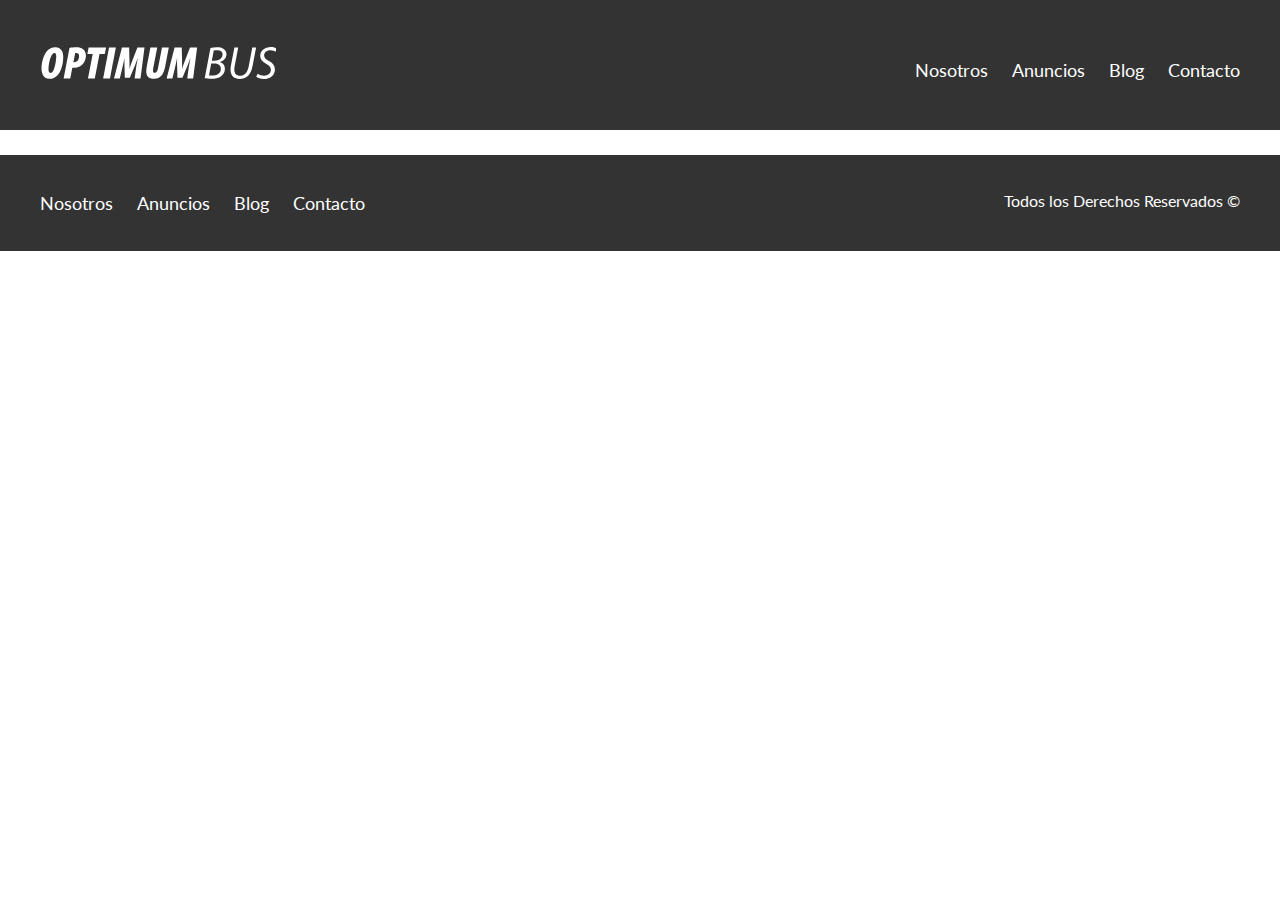
<file: anuncio.html>
<!DOCTYPE html>
<html lang="en">

<head>
    <meta charset="UTF-8">
    <meta name="viewport" content="width=device-width, initial-scale=1.0">
    <meta http-equiv="X-UA-Compatible" content="ie=edge">
    <title>Bienes Raices</title>
    <link href="https://fonts.googleapis.com/css?family=Lato:300,400,700,900&display=swap" rel="stylesheet">
    <link rel="stylesheet" href="css/normalize.css">
    <link rel="stylesheet" href="css/style.css">
</head>

<body>
    <header class="site-header">
        <div class="contenedor contenido-header">
            <div class="barra">
                <a href="/">
                    <img src="img/logo.svg" alt="logo">
                </a>
                <nav class="navegacion">
                    <a href="nosotros.html">Nosotros</a>
                    <a href="anuncios.html">Anuncios</a>
                    <a href="blog.html">Blog</a>
                    <a href="contacto.html">Contacto</a>
                </nav>
            </div>

        </div>
        <!----contenedor-->
    </header>

    <h1 class=""></h1>








    <footer class="site-footer seccion">
        <div class="contenedor contenedor-footer">
            <nav class="navegacion">
                <a href="nosotros">Nosotros</a>
                <a href="anuncios.html">Anuncios</a>
                <a href="blog.html">Blog</a>
                <a href="contacto">Contacto</a>
            </nav>
            <p class="copyright">Todos los Derechos Reservados &copy;</p>
        </div>
    </footer>
</body>

</html>
</file>
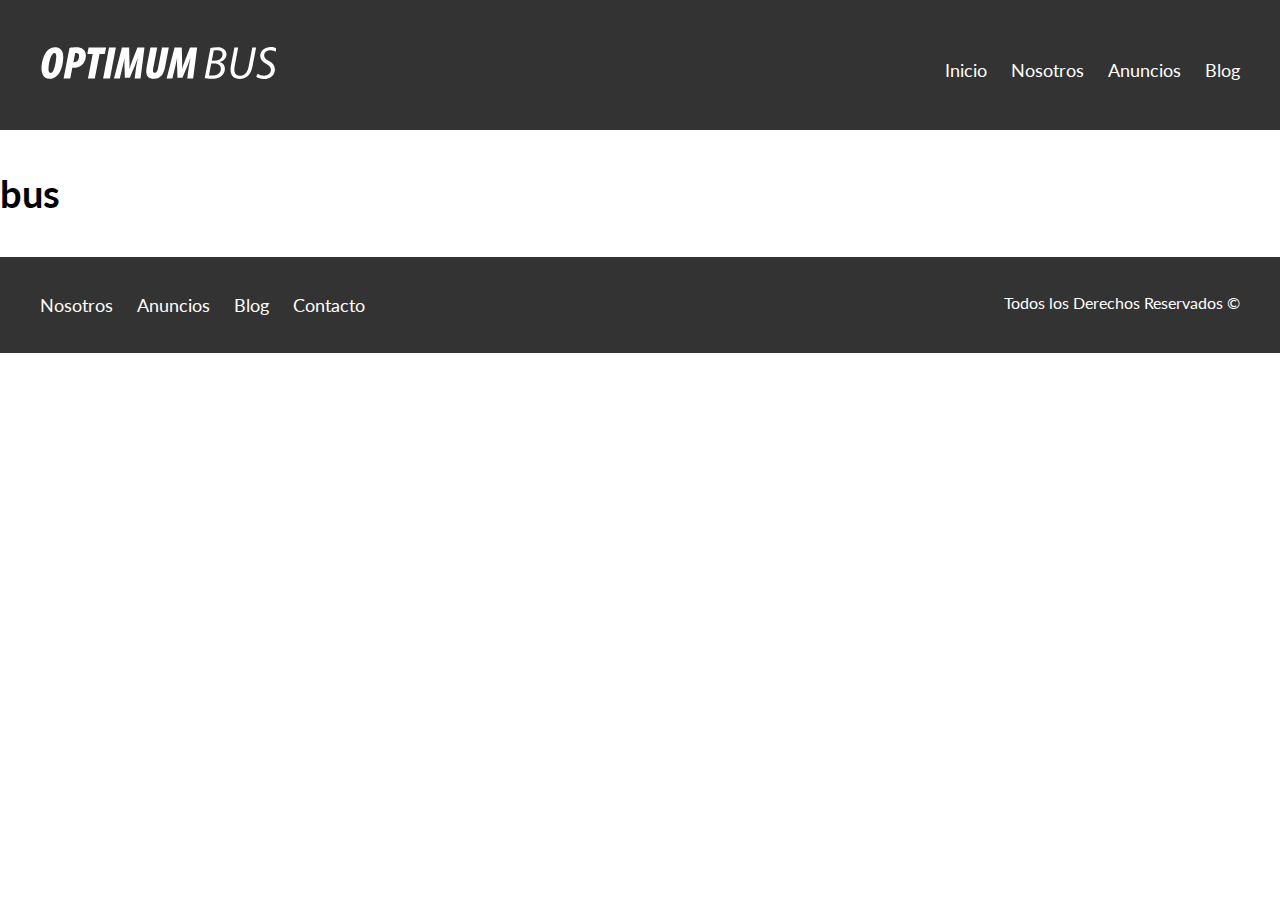
<file: anuncios.html>
<!DOCTYPE html>
<html lang="en">

<head>
    <meta charset="UTF-8">
    <meta name="viewport" content="width=device-width, initial-scale=1.0">
    <meta http-equiv="X-UA-Compatible" content="ie=edge">
    <title>Bienes Raices</title>
    <link href="https://fonts.googleapis.com/css?family=Lato:300,400,700,900&display=swap" rel="stylesheet">
    <link rel="stylesheet" href="css/normalize.css">
    <link rel="stylesheet" href="css/style.css">
</head>

<body>
    <header class="site-header">
        <div class="contenedor contenido-header">
            <div class="barra">
                    <a href="index.html">
                    <img src="img/logo.svg" alt="logo">
                </a>
                <nav class="navegacion">
                    <a href="index.html">Inicio</a>
                    <a href="nosotros.html">Nosotros</a>
                    <a href="anuncios.html">Anuncios</a>
                    <a href="blog.html">Blog</a>
                </nav>
            </div>

        </div>
        <!----contenedor-->
    </header>

    <main>

    </main>
    <section>
        <h1>bus</h1>
    </section>

    <!--contenido anuncio-->

    <!--Anuncios-->


    <!--contenido anuncio-->

    <!--Anuncio-->


    <!--contenido anuncio-->
    <!--Anuncio-->



    <footer class="site-footer seccion">
        <div class="contenedor contenedor-footer">
            <nav class="navegacion">
                <a href="nosotros">Nosotros</a>
                <a href="anuncios.html">Anuncios</a>
                <a href="blog.html">Blog</a>
                <a href="contacto">Contacto</a>
            </nav>
            <p class="copyright">Todos los Derechos Reservados &copy;</p>
        </div>
    </footer>
</body>

</html>
</file>
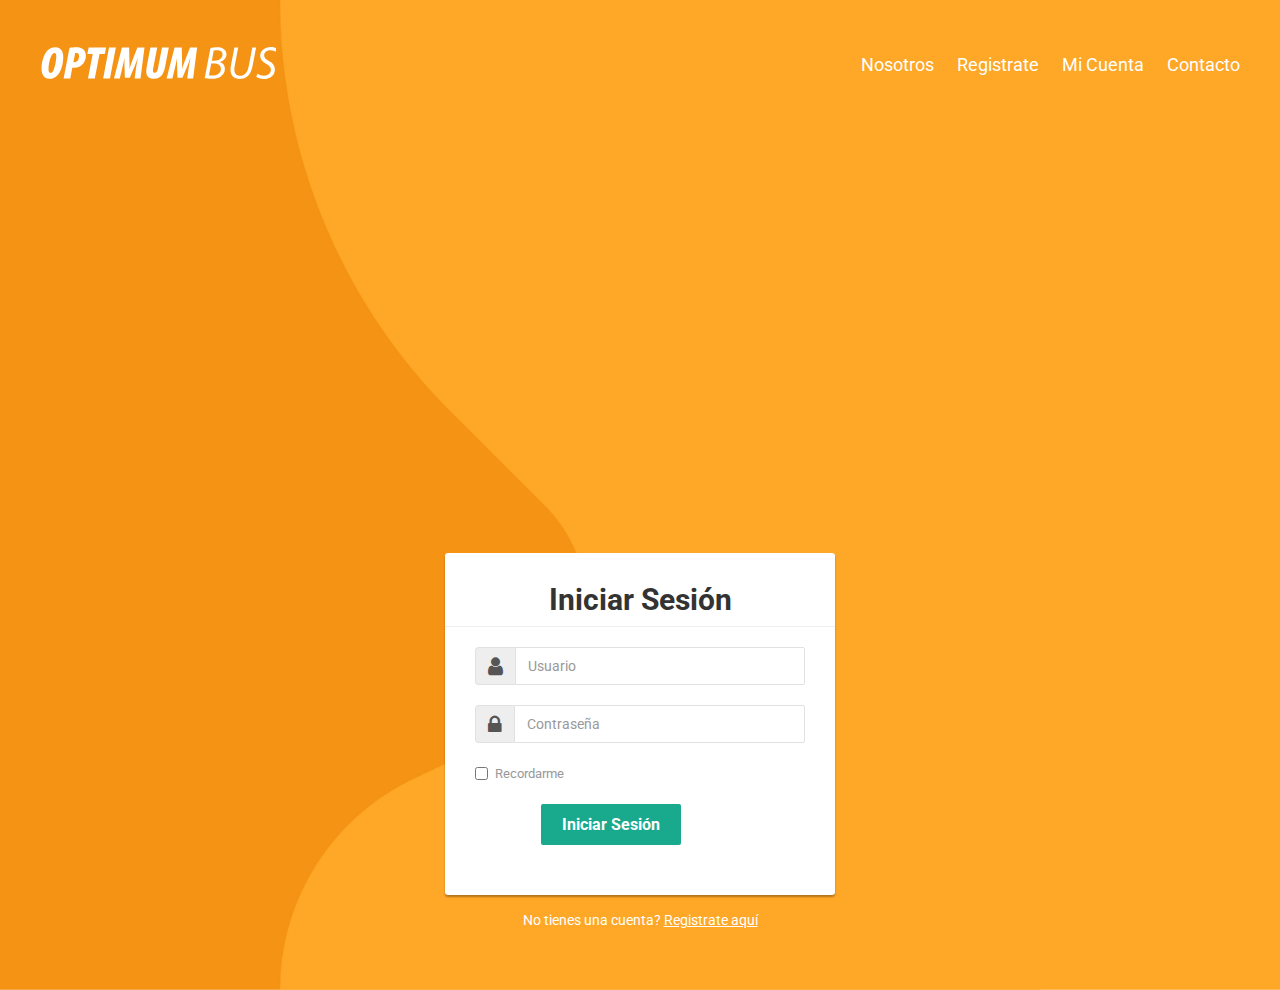
<file: login.html>
<!DOCTYPE html>
<html lang="es">

<head>
	<meta charset="utf-8">
	<meta http-equiv="X-UA-Compatible" content="IE=edge">
	<meta name="viewport" content="width=device-width, initial-scale=1">
	<link href="https://fonts.googleapis.com/css?family=Roboto:400,700" rel="stylesheet">
	<title>Formulario de Log In con Iconos</title>
	<link rel="stylesheet" href="https://maxcdn.bootstrapcdn.com/bootstrap/3.3.7/css/bootstrap.min.css">
	<link rel="stylesheet" href="https://maxcdn.bootstrapcdn.com/font-awesome/4.7.0/css/font-awesome.min.css">
	<script src="https://ajax.googleapis.com/ajax/libs/jquery/1.12.4/jquery.min.js"></script>
	<script src="https://maxcdn.bootstrapcdn.com/bootstrap/3.3.7/js/bootstrap.min.js"></script>
	<link rel="stylesheet" href="login.css">
	<link rel="stylesheet" href="/css/style.css">

	<link href="https://fonts.googleapis.com/css?family=Lato:300,400,700,900&display=swap" rel="stylesheet">
    <link rel="stylesheet" href="css/normalize.css">
    <link rel="stylesheet" href="css/style.css">
    <link rel="stylesheet" href="https://maxcdn.bootstrapcdn.com/bootstrap/3.3.7/css/bootstrap.min.css">
    <link rel="stylesheet" href="https://maxcdn.bootstrapcdn.com/font-awesome/4.7.0/css/font-awesome.min.css">
    <script src="https://ajax.googleapis.com/ajax/libs/jquery/1.12.4/jquery.min.js"></script>
    <script src="https://maxcdn.bootstrapcdn.com/bootstrap/3.3.7/js/bootstrap.min.js"></script>
    <link rel="stylesheet" href="https://maxcdn.bootstrapcdn.com/bootstrap/3.3.7/css/bootstrap.min.css">
    <link rel="stylesheet" href="https://maxcdn.bootstrapcdn.com/font-awesome/4.7.0/css/font-awesome.min.css">
    <script src="https://ajax.googleapis.com/ajax/libs/jquery/1.12.4/jquery.min.js"></script>
    <script src="https://maxcdn.bootstrapcdn.com/bootstrap/3.3.7/js/bootstrap.min.js"></script>
    <link rel="stylesheet" href="register.css">
	<link rel="stylesheet" href="login.html">
	<link rel="stylesheet" href="register.html">

	

</head>

<body>
	<header class="site-header inicio">
        <div class="contenedor contenido-header">
            <div class="barra">
                <a href="/">
                <img src="img/logo.svg" alt="logo">
                </a>
                <nav class="navegacion">
                    <a href="nosotros.html">Nosotros</a>
                    <a href="register.html">Registrate</a>
                    <a href="micuenta.html">Mi Cuenta</a>
                    <a href="contacto.html">Contacto</a>
                </nav>
            </div>
			<div class="login-form">
				<form action="validarUsuario.php" method="post">
					<h2>Iniciar Sesión</h2>
					<hr>
					<div class="form-group">
						<div class="input-group">
							<span class="input-group-addon"><i class="fa fa-user"></i></span>
							<input type="text" class="form-control" name="nombre" placeholder="Usuario"
								required="required">
						</div>
					</div>
					<div class="form-group">
						<div class="input-group">
							<span class="input-group-addon"><i class="fa fa-lock"></i></span>
							<input type="text" class="form-control" name="password" placeholder="Contraseña"
								required="required">
						</div>
					</div>
					<div class="form-group">
						<label class="checkbox-inline"><input type="checkbox"> Recordarme </label>
					</div>
					<div class="form-group">
						<button type="submit" class="btn btn-primary btn-lg" name="btnSubmit">Iniciar Sesión</button>
					</div>
				</form>
				<div class="text-center">No tienes una cuenta? <a href="register.html">Registrate aquí</a></div>
			</div>
		</div>

</body>

</html>
</file>
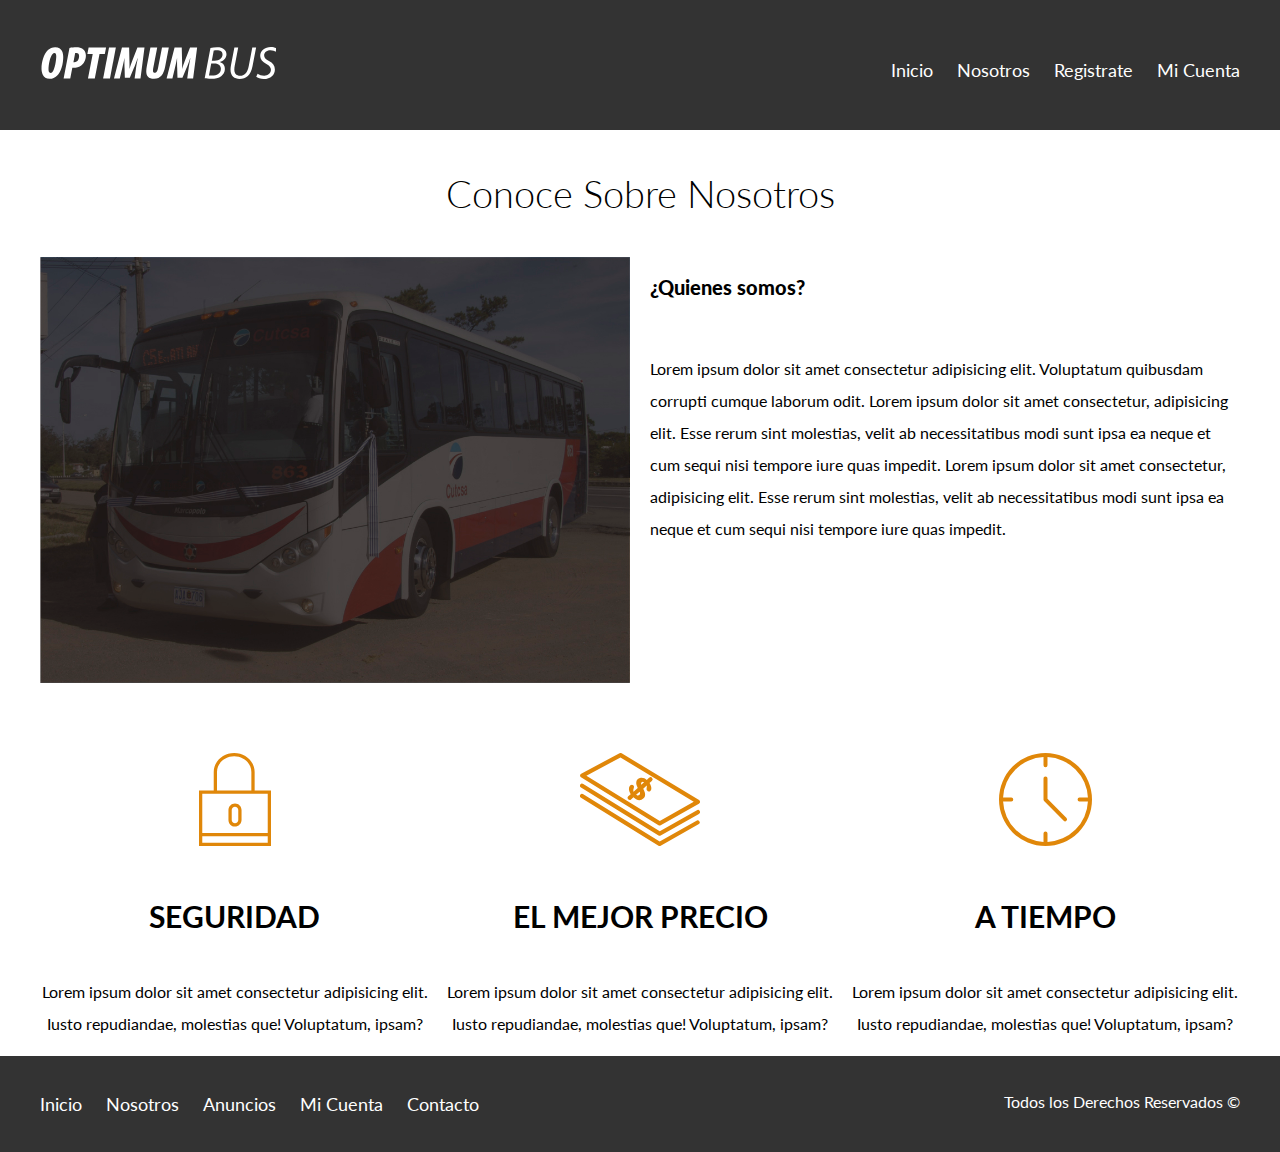
<file: nosotros.html>
<!DOCTYPE html>
<html lang="en">

<head>
    <meta charset="UTF-8">
    <meta name="viewport" content="width=device-width, initial-scale=1.0">
    <meta http-equiv="X-UA-Compatible" content="ie=edge">
    <title>Nosotros</title>
    <link href="https://fonts.googleapis.com/css?family=Lato:300,400,700,900&display=swap" rel="stylesheet">
    <link rel="stylesheet" href="css/normalize.css">
    <link rel="stylesheet" href="css/style.css">
</head>

<body>
    <header class="site-header">
        <div class="contenedor contenido-header">
            <div class="barra">
                    <a href="index.html">
                    <img src="img/logo.svg" alt="logo">
                </a>
                <nav class="navegacion">
                    <a href="index.html">Inicio</a>
                    <a href="nosotros.html">Nosotros</a>
                    <a href="register.html">Registrate</a>
                    <a href="micuenta.html">Mi Cuenta</a>
                </nav>
            </div>

        </div>
        <!----contenedor-->
    </header>
    <main class="contenedor">
        <h1 class="fw-300 centrar-texto">Conoce Sobre Nosotros</h1>
        <div class="contenido-nosotros">
            <div class="imagen">
                <img src="img/nosotros.jpg" alt="imagen sobre nosotros">
            </div>
            <div class="texto-nosotros">
                <blockquote>¿Quienes somos?</blockquote>
                <p> Lorem ipsum dolor sit amet consectetur adipisicing elit.
                    Voluptatum quibusdam corrupti cumque laborum odit.
                    Lorem ipsum dolor sit amet consectetur, adipisicing elit.
                    Esse rerum sint molestias, velit ab necessitatibus modi sunt
                    ipsa ea neque et cum sequi nisi tempore iure quas impedit.
                    Lorem ipsum dolor sit amet consectetur, adipisicing elit.
                    Esse rerum sint molestias, velit ab necessitatibus modi sunt
                    ipsa ea neque et cum sequi nisi tempore iure quas impedit.
                </p>
            </div>
        </div>

    </main>

    <section class="contenedor seccion">
    
    
            <div class="iconos-nosotros">
                <div class="icono">
                    <img src="img/icono1.svg" alt="icono seguridad">
                    <h3>Seguridad</h3>
                    <p>Lorem ipsum dolor sit amet consectetur
                        adipisicing elit. Iusto repudiandae, molestias
                        que! Voluptatum, ipsam?</p>
                </div>
                <div class="icono">
                    <img src="img/icono2.svg" alt="icono precio">
                    <h3>El mejor Precio</h3>
                    <p>Lorem ipsum dolor sit amet consectetur
                        adipisicing elit. Iusto repudiandae, molestias
                        que! Voluptatum, ipsam?</p>
                </div>
                <div class="icono">
                    <img src="img/icono3.svg" alt="icono tiempo">
                    <h3>A Tiempo</h3>
                    <p>Lorem ipsum dolor sit amet consectetur
                        adipisicing elit. Iusto repudiandae, molestias
                        que! Voluptatum, ipsam?</p>
                </div>
            </div>
        </section>
    <footer class="site-footer seccion">
        <div class="contenedor contenedor-footer">
            <nav class="navegacion">
                <a href="index.html">Inicio</a>
                <a href="nosotros">Nosotros</a>
                <a href="anuncios.html">Anuncios</a>
                <a href="micuenta.html">Mi Cuenta</a>
                <a href="contacto">Contacto</a>
            </nav>
            <p class="copyright">Todos los Derechos Reservados &copy;</p>
        </div>
    </footer>
</body>

</html>
</file>
<file: login.css>
body {
	color: #fff;
	background: #FFA726;
	font-family: 'Roboto', sans-serif;
}
.form-control, .form-control:focus, .input-group-addon {
	border-color: #e1e1e1;
}
.form-control, .btn {        
	border-radius: 3px;
}
.login-form {
	width: 390px;
	margin: 0 auto;
	padding: 30px 0;
	position: relative;
	
}
.login-form form {
	color: #999;
	border-radius: 3px;
	margin-bottom: 15px;
	background: #fff;
	box-shadow: 0px 2px 2px rgba(0, 0, 0, 0.3);
	padding: 30px;
}
.login-form h2 {
	color: #333;
	font-weight: bold;
	margin-top: 0;
	text-align: center;
}
.login-form hr {
	margin: 0 -30px 20px;
}
.login-form .form-group {
	margin-bottom: 20px;
}
.login-form label {
	font-weight: normal;
	font-size: 13px;
}
.login-form .form-control {
	min-height: 38px;
	box-shadow: none !important;
}	
.login-form .input-group-addon {
	max-width: 42px;
	text-align: center;
}
.login-form input[type="checkbox"] {
	margin-top: 2px;
}   
.login-form .btn{        
	font-size: 16px;
	font-weight: bold;
	background: #19aa8d;
	border: none;
	min-width: 140px;
	position: relative;
	top: 10%;
	bottom: 0;
	right: 0;
	left: 20%;
}
.login-form .btn:hover, .login-form .btn:focus {
	background: #179b81;
	outline: none;
}
.login-form a {
	color: #fff;	
	text-decoration: underline;
}
.login-form a:hover {
	text-decoration: none;
}
.login-form form a {
	color: #19aa8d;
	text-decoration: none;
}	
.login-form form a:hover {
	text-decoration: underline;
}
.login-form .fa {
	font-size: 21px;
}
.login-form .fa-paper-plane {
	font-size: 18px;
}
.login-form .fa-check {
	color: #fff;
	left: 17px;
	top: 18px;
	font-size: 7px;
	position: absolute;
}
</file>
<file: register.css>
body {
		color: #fff;
		background: #19aa8d;
		font-family: 'Roboto', sans-serif;
	}
	.form-control, .form-control:focus, .input-group-addon {
		border-color: #e1e1e1;
	}
    .form-control, .btn {        
        border-radius: 2px;
    }
	.signup-form {
		width: 340px;
		margin: 0 auto;
		padding: 28px 0;
	}
    .signup-form form {
		color: #999;
		border-radius: 2px;
    	margin-bottom: 15px;
        background: #fff;
        box-shadow: 0px 1px 1px rgba(0, 0, 0, 0.3);
        padding: 26px;
    }
    .p {
        text-align: center;
        font-size: 10px;
    }
	.signup-form h2 {
        color: #333;
        text-align: center;
		font-weight: bold;
        margin-top: 0;
    }
    .signup-form hr {
        margin: 0 -10px 10px;
    }
	.signup-form .form-group {
		margin-bottom: 20px;
	}
	.signup-form label {
		font-weight: normal;
		font-size: 12px;
	}
	.signup-form .form-control {
		min-height: 38px;
		box-shadow: none !important;
	}	
	.signup-form .input-group-addon {
		max-width: 42px;
		text-align: center;
	}
	.signup-form input[type="checkbox"] {
		margin-top: 2px;
	}   
    .signup-form .btn{  
        display: inline-block;      
        font-size: 16px;
        font-weight: bold;
		background: #19aa8d;
		border: none;
		min-width: 140px;
		position: relative;
        top: 10%;
		bottom:0 ;
		right: 0;
		left:20% ;
    }
	.signup-form .btn:hover, .signup-form .btn:focus {
		background: #179b81;
        outline: none;
	}
	.signup-form a {
		color: #fff;	
		text-decoration: underline;
	}
	.signup-form a:hover {
		text-decoration: none;
	}
	.signup-form form a {
		color: #19aa8d;
		text-decoration: none;
	}	
	.signup-form form a:hover {
		text-decoration: underline;
	}
	.signup-form .fa {
		font-size: 21px;
	}
	.signup-form .fa-paper-plane {
		font-size: 18px;
	}
	.signup-form .fa-check {
		color: #fff;
		left: 17px;
		top: 18px;
		font-size: 7px;
		position: absolute;
	}
.form-inline my-2 my-lg-0{
	padding: 
}
</file>
<file: css/style.css>
html {
    font-size: 62.5%; /*Reset para REMS 62.5% = 10px de 16px*/
    box-sizing: border-box;
    }
*, *:before, *:after {
     box-sizing: inherit;
}
body {
    font-family: 'Lato', sans-serif;
    font-size: 1.6rem;
    line-height: 2;
}

/*Globales*/
img { max-width: 100%;

}
.contenedor{
     max-width: 120rem; /** 1200 px**/
     margin: 0 auto;
}
h1 {
    font-size: 3.8rem;
}
h2 {
    font-size: 3.4rem;
}
h3 {
    font-size: 3rem;
}
h4 {
    font-size: 2.6rem;
}
/*Utilidades*/
.seccion {
    margin-top: 6rem;
    margin-bottom: rem;
}
.fw-300 {
    font-weight: 300;
}
.centrar-texto {
    text-align: center;
}
.d-block {
    display: block!important;
}
/**Botones**/
.boton {
    color: #ffffff;
    font-weight: 700;
    text-decoration: none;
    font-size: 1.8rem;
    padding: 1rem 3rem;
    margin-top: 3rem;
    display: inline-block;
    text-align: center;

}
.boton-amarillo {
    background-color: #e08709; 
}
.boton-verde {
    background-color: #71b100;
}

/*Header*/
.site-header {
    background-color: #333333;
    padding: 1rem 0 3rem 0;


}
.barra {
    display: flex;
    justify-content: space-between;
    align-items: center;
    padding-top: 3rem;
}
.site-header.inicio {
    background-image: url(../img/header.jpg);
    background-position: center center;
    background-size: cover;
    height: 110vh;
    min-height: 60rem;   
}
.contenido-header {
    height: 100%;
    display: flex;
    flex-direction: column;
    justify-content: space-between;
}
.contenido-header h1 {
color: #ffffff;
padding-bottom: 2rem;
max-width: 60rem;
line-height: 2;
}


/*Navegación*/
.navegacion a {
    color: #ffffff;
    text-decoration: none;
    font-size: 1.8rem;
    margin-right: 2rem;
}
.navegacion a:hover{
    color: #71b100;
}
.navegacion a:last-of-type{
    margin: 0;
}
/**iconos nosotros**/
.encabezado-nosotros {
    font-weight: 300;
    text-align: center;
    
}
.iconos-nosotros {
    display: flex;
    justify-content: space-between;
}
.icono{
    flex-basis: calc(33.3% - 1rem);
    text-align: center;
}
.icono h3 {
    text-transform: uppercase;
}
/**Anuncios**/
.contenedor-anuncios {
    display: flex;
    justify-content: space-between;
    flex-wrap: wrap;
}
.anuncio {
    flex: 0 0 calc(33.3% - 1rem);
    border: 1px solid #b5b5b5;
    background-color: #f5f5f5;
    margin-bottom: 2rem;    
}
.contenido-anuncio {
    padding: 2rem;
}
.contenido-anuncio h3, .contenido-anuncio p {
    margin: 0%;
}
.precio {
    color: #71b100;
    font-weight: 700;
}
.iconos-caracteristicas {
    list-style: none;
    padding: 0;
    display: flex;
    justify-content: space-evenly;
}
.iconos-caracteristicas li {
    /**flex: 1;**/
    display: flex;
}
.iconos-caracteristicas li img {
    margin-right: 2rem;
}
.ver-todas {
    display: flex;
    justify-content: flex-end;
}
/**contacto home**/
.imagen-contacto{
    background-image: url(../img/encuentra.jpg);
    background-position: center center;
    background-size: cover;
    height: 40rem;
    display: flex;
    align-items: center;
}
.contenido-contacto {
    flex: 1;
    color: #ffffff;
}
.contenido-contacto p {
    font-size: 1.8rem; 
}
/** seccion inferior**/
.seccion-inferior {
    display: flex;
    justify-content: space-between;
}
.seccion-inferior .blog {
  flex-basis: 60%;
}
.seccion-inferior .testimoniales {
   flex-basis: calc(40% - 2rem);
}
.entrada-blog {
display: flex;
justify-content: space-between;
margin-bottom: 2rem;
}
.entrada-blog:last-of-type {
    margin-bottom: 0;
}
.entrada-blog .imagen {
    flex-basis:40%;
}
.entrada-blog .texto-entrada {
   flex-basis: calc(60% - 3rem);
}
.texto-entrada a {
    color: black;
    text-decoration: none;

}
.texto-entrada h4 {
    margin: 0%;
    line-height: 1.4;
}
.texto-entrada h4::after {
     content:'';
     display: block;
     width: 15rem;
     height: .5rem;
     background-color: #71b100;
     margin-top: 1rem;  
}
.texto-entrada span{
    color: #e08709;
}
/*Testimoniales*/
.testimonial {
    background-color: #71b100;
    font-size: 2.4rem;
    padding: 2rem;
    color: #ffffff;
    border-radius: 2rem;
}
.testimonial p {
    text-align: right; 
}
.testimonial blockquote::before {
    content: '';
    background-image: url(../img/comilla.svg);
    width: 4rem;
    height: 4rem;
    position: absolute;
    left: -2rem;

}
.testimonial blockquote {
    position: relative;
    padding-left: 5rem;
    font-weight: 300;
}
/** footer **/
.site-footer {
    background-color: #333333;
    margin: 0;
}
.copyright {
    margin: 0;
    color: #ffffff;
}
.contenedor-footer {
    padding: 3rem 0;
    display: flex;
    justify-content: space-between;
}

/**INTERNAS**/
.contenido-nosotros {
    display: grid;
    grid-template-columns: repeat(2, 1fr);
    grid-column-gap: 2rem;
}
.texto-nosotros blockquote {
    font-weight: 900;
    font-size: 2rem;
    margin: 0;
    padding: 1rem 0 3rem 0;
}

.form-inline  {
height: 30;
    padding: 26px;
    
}
</file>
